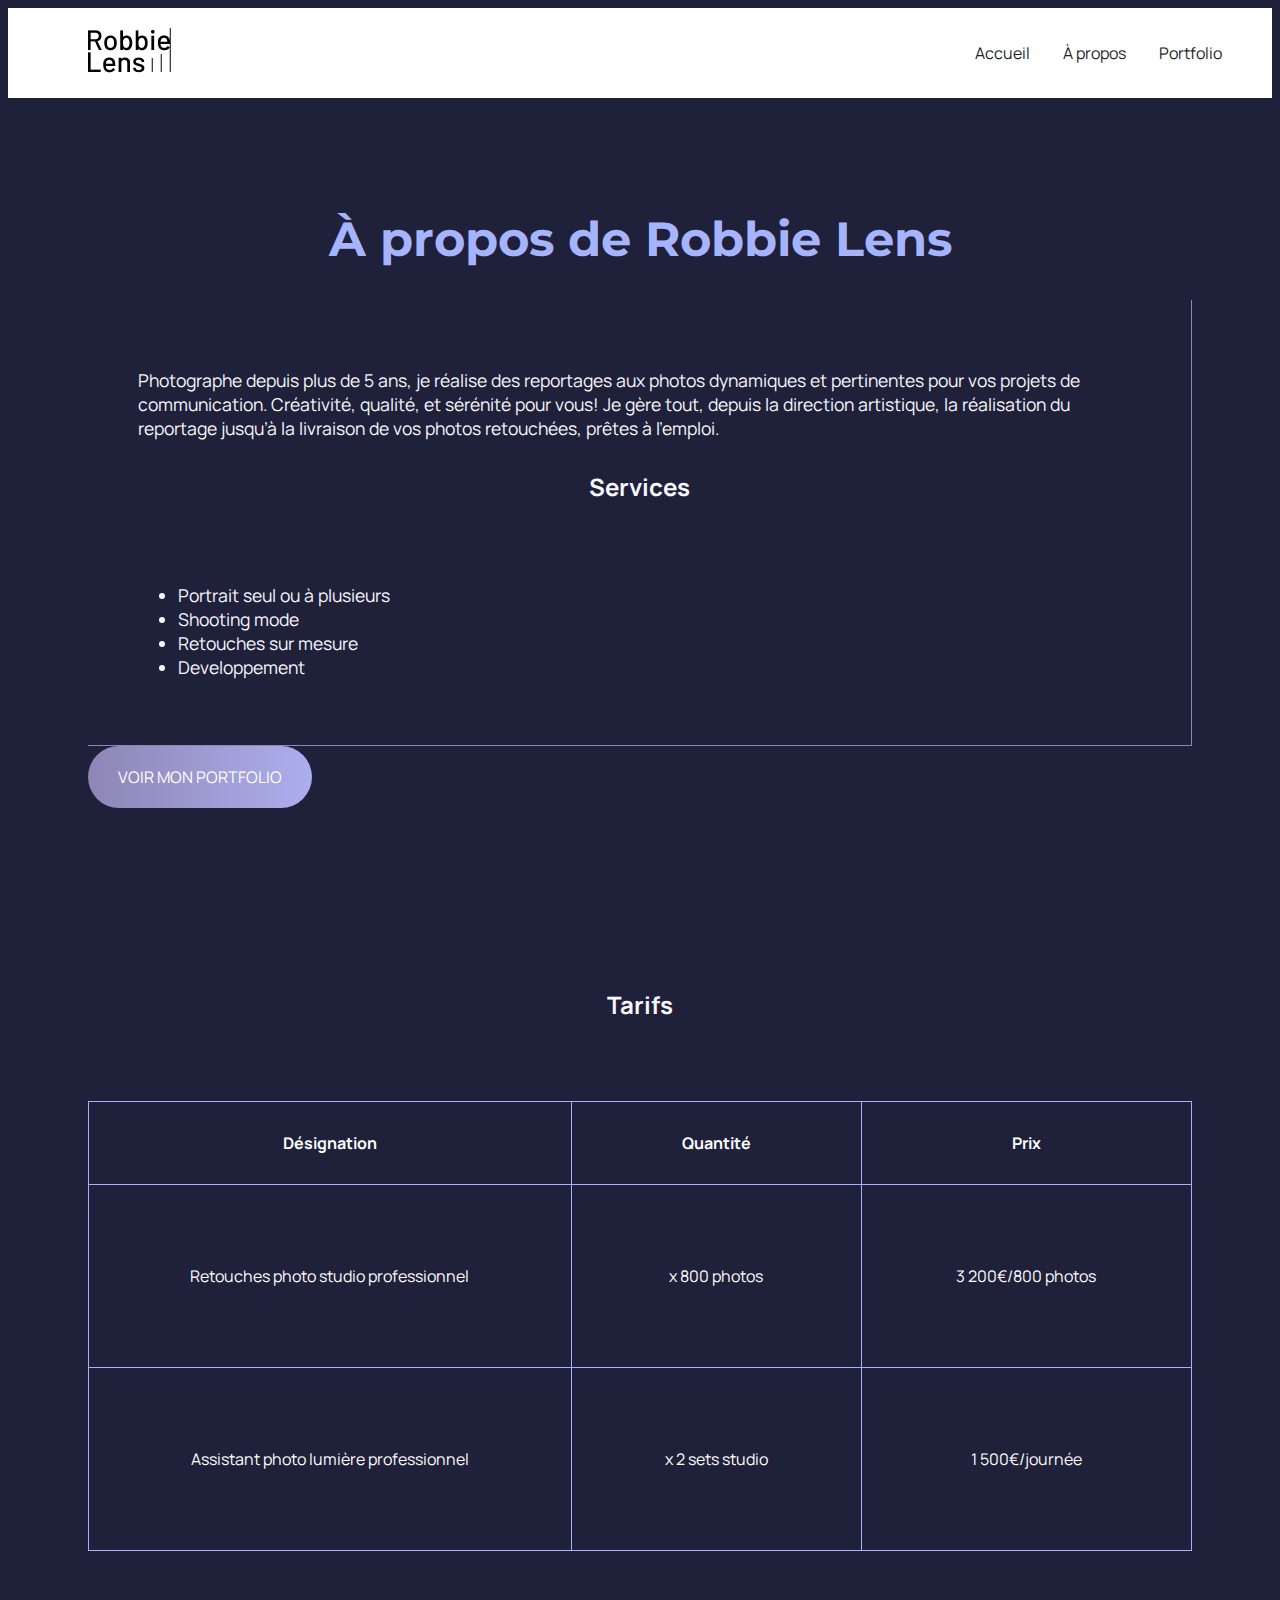
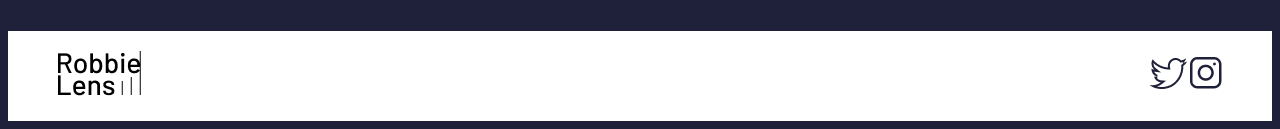
<file: dossier-demo/a-propos.html>
<!DOCTYPE html>
<html lang="fr">

<head>
    <meta charset="utf-8">
    <title>À propos - Robbie Lens Photographie</title>
    <link href="../style/style.css" rel="stylesheet" >
    <link href="../style/a-propos.css" rel="stylesheet" >
    <link rel="preconnect" href="https://fonts.googleapis.com">
    <link rel="preconnect" href="https://fonts.gstatic.com" crossorigin>
    <link href="https://fonts.googleapis.com/css2?family=Manrope:wght@200..800&family=Montserrat:ital,wght@0,100..900;1,100..900&display=swap" rel="stylesheet">
</head>
 
<body>
    <header>
        <nav>
        <a href="../index.html" class="linkone">
            <img src="../images/logo.png" alt="Logo Robbie Lens">
        </a>
        <div>
        <a href="../index.html">Accueil</a>
        <a href="../dossier-demo/a-propos.html">À propos</a>
        <a href="../portfolio.html">Portfolio</a>
    </div>
    </nav>
    </header>
    
     <main class="main-a-propos">
        <section>
            <h1>À propos de Robbie Lens</h1>
                <div class="nota">
                    <p>
                    Photographe depuis plus de 5 ans, je réalise des reportages aux photos dynamiques et pertinentes pour vos
                    projets de communication. Créativité, qualité, et sérénité pour vous! Je gère tout, depuis la direction
                    artistique, la réalisation du reportage jusqu’à la livraison de vos photos retouchées, prêtes à l’emploi.
                    </p>
            <h2>Services</h2>
                <ul>
                    <li>Portrait seul ou à plusieurs</li>
                    <li>Shooting mode</li>
                    <li>Retouches sur mesure</li>
                    <li>Developpement</li>
                </ul> 
                </div>
       
                <div>
                    <a href=""class="cta">VOIR MON PORTFOLIO</a>
                </div>
        </section>
        
        <section class="section-tarifs">
            <h2>Tarifs</h2>
            <table>
                <thead>
                    <tr>
                        <th>Désignation</th>
                        <th>Quantité</th>
                        <th>Prix</th>
                    </tr>
                </thead>
                <tbody>
                    <tr>
                        <td>Retouches photo studio professionnel</td>
                        <td>x 800 photos</td>
                        <td>3 200€/800 photos</td>
                    </tr>
                    <tr>
                        <td>Assistant photo lumière professionnel</td>
                        <td>x 2 sets studio</td>
                        <td>1 500€/journée</td>
                    </tr>
                </tbody>
            </table>
            </h2>
        </section>
    </main>
    
    <footer>
        <a href="../index.html" class="linkone">
            <img src="../images/logo.png" alt="Logo Robbie Lens" >
             </a>
    <div>
        <a target="_blank" href="https://twitter.com/" class="linkone">
            <img src="../images/twitter.png" alt="Logo Twitter" />
        </a>
        <a target="_blank" href="https://www.instagram.com/" class="linkone">
            <img src="../images/instagram.png" alt="Logo Instagram" />
        </a>
    </div>
    </footer>
    
</body>

</html>
</file>
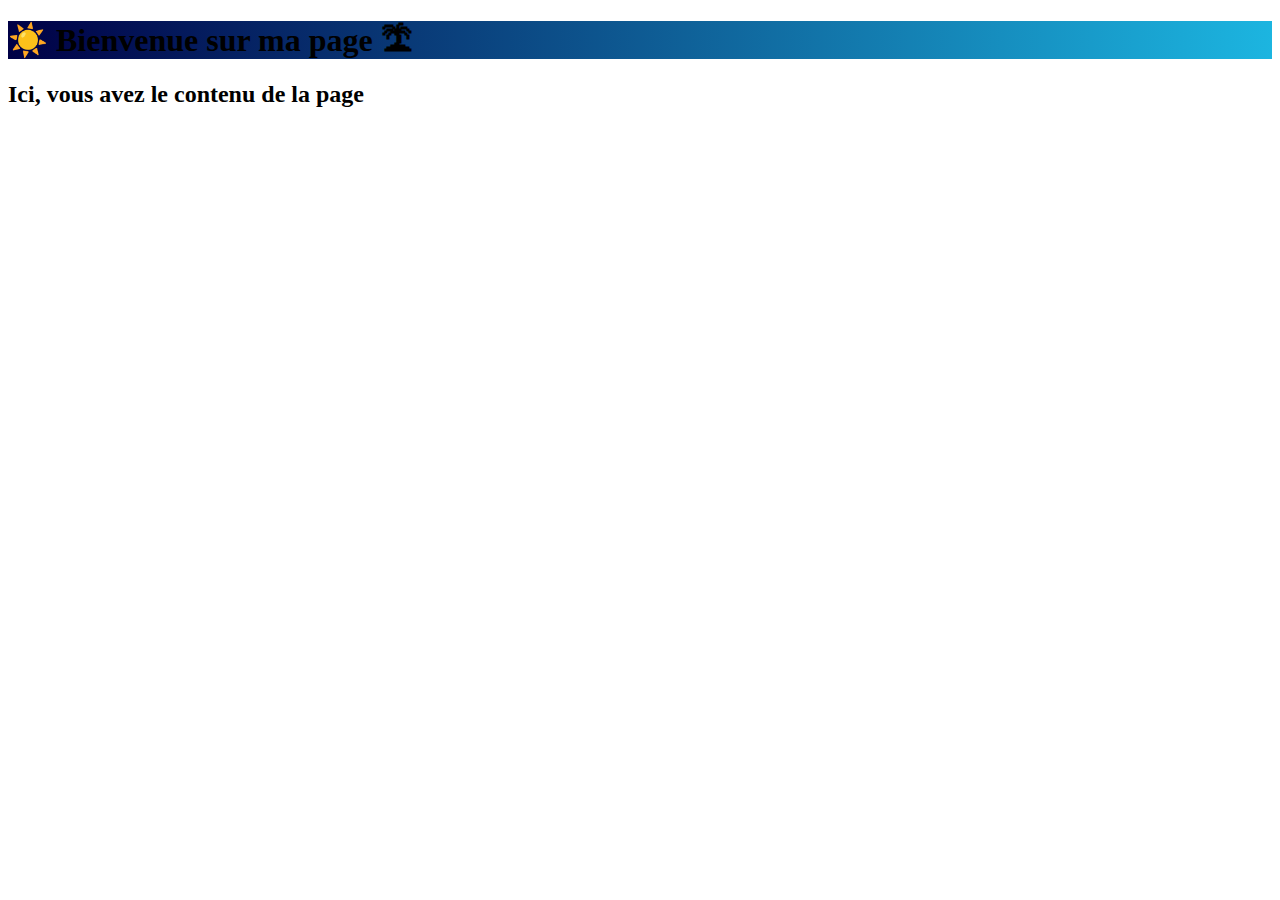
<file: EXOS/test.html>
<!DOCTYPE html>
<html lang="fr">

<head>
    <meta charset="utf-8">
    <title>TEST</title>
    <link href="test.css" rel="stylesheet">
</head>

<body>
    <div class="banner">
        <h1>☀️ Bienvenue sur ma page 🏝</h1>
    </div>
    <h2>Ici, vous avez le contenu de la page</h2> 
</body>

</html>
</file>
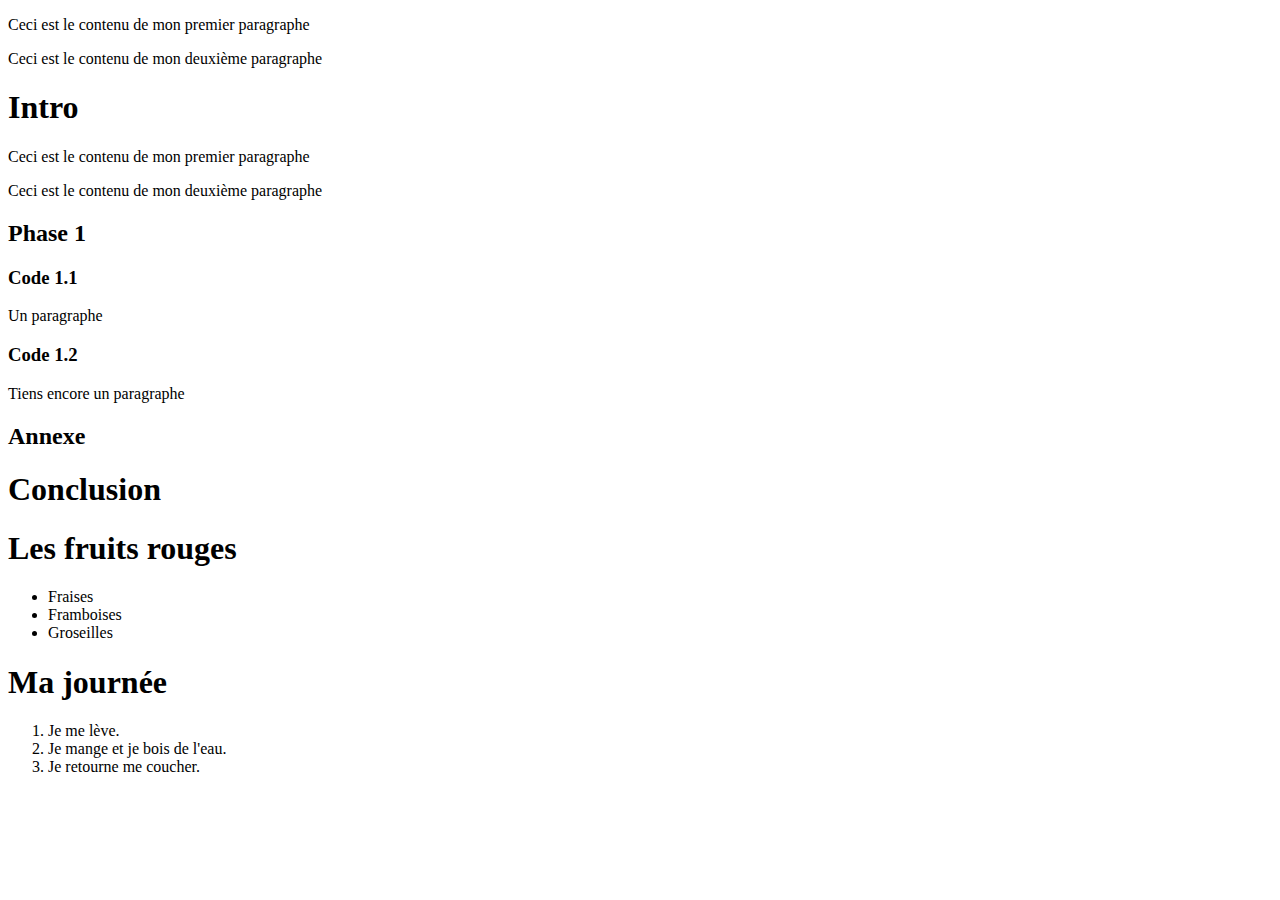
<file: Notes/file2.html>
<!DOCTYPE html>
<html lang="fr">
    <head>
        <meta charset="utf-8">
        <title>Ma page</title>
    </head>
    <body>
        <p>Ceci est le contenu de mon premier paragraphe</p>
        <!-- br/ permet de sauter une ligne ; h1 à h6 permet de hierarchiser les titres affichés sur la page contrairement au title  -->
        <p>Ceci est le contenu de mon deuxième paragraphe</p>
        <h1>Intro</h1>
        <p>Ceci est le contenu de mon premier paragraphe</p>
        <p>Ceci est le contenu de mon deuxième paragraphe</p>
        <h2>Phase 1</h2>
        <h3>Code 1.1</h3>
        <p>Un paragraphe</p>
        <h3>Code 1.2</h3>
        <p>Tiens encore un paragraphe</p>
        <h2>Annexe</h2>
        <h1>Conclusion</h1>

        <h1>Les fruits rouges</h1>
        <!-- Les balises de liste se définissent par li en ajoutant ul (sans ordre) ou ol (avec ordre) -->
        <ul>
                <li>Fraises</li>
                <li>Framboises</li>
                <li>Groseilles</li>
        </ul>

        <h1>Ma journée</h1>
        <ol>
                 <li>Je me lève.</li>
                 <li>Je mange et je bois de l'eau.</li>
                <li>Je retourne me coucher.</li>
                </ol>
                <!-- Autre commentaire: mark surligne / em italique / strong gras -->

<!-- Le HTML comporte de nombreuses balises qui nous permettent d'organiser le texte de notre page. 
    Ces balises donnent des indications comme “Ceci est un paragraphe”, “Ceci est un titre”, etc.

    Les paragraphes sont définis par la balise  <p> </p>  , et les sauts de ligne par la balise orpheline   <br>.

    Il existe six niveaux de titre, de  <h1> </h1>  à  <h6> </h6>, à utiliser selon l'importance du titre.

    On peut mettre en valeur certains mots avec les balises  <strong>,  <em>  et  <mark>.

    Pour créer des listes, on doit utiliser la balise  <ul>  (liste à puces, non ordonnée) ou  <ol>  (liste ordonnée). 
    À l'intérieur, on insère les éléments avec une balise  <li>  pour chaque item. -->
    </body>
</html>
</file>
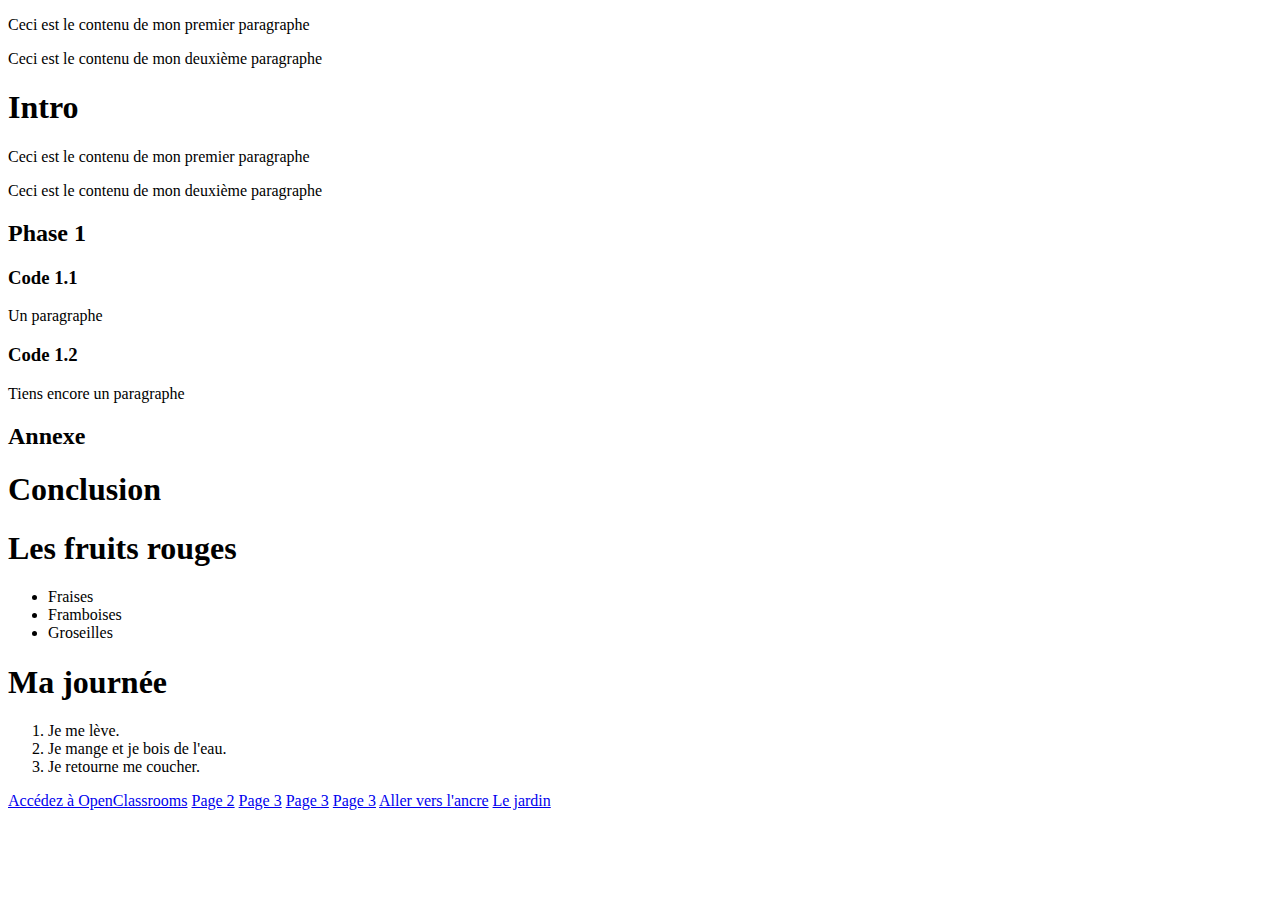
<file: Notes/file3.html>
<!DOCTYPE html>
<html lang="fr">
    <head>
        <meta charset="utf-8">
        <title>Ma page</title>
    </head>
    <body>
        <p>Ceci est le contenu de mon premier paragraphe</p>
        <!-- br/ permet de sauter une ligne ; h1 à h6 permet de hierarchiser les titres affichés sur la page contrairement au title  -->
        <p>Ceci est le contenu de mon deuxième paragraphe</p>
        <h1>Intro</h1>
        <p>Ceci est le contenu de mon premier paragraphe</p>
        <p>Ceci est le contenu de mon deuxième paragraphe</p>
        <h2>Phase 1</h2>
        <h3>Code 1.1</h3>
        <p>Un paragraphe</p>
        <h3>Code 1.2</h3>
        <p>Tiens encore un paragraphe</p>
        <h2>Annexe</h2>
        <h1>Conclusion</h1>

        <h1>Les fruits rouges</h1>
        <!-- Les balises de liste se définissent par li en ajoutant ul (sans ordre) ou ol (avec ordre) -->
        <ul>
                <li>Fraises</li>
                <li>Framboises</li>
                <li>Groseilles</li>
        </ul>

        <h1>Ma journée</h1>
        <ol>
                 <li>Je me lève.</li>
                 <li>Je mange et je bois de l'eau.</li>
                <li>Je retourne me coucher.</li>
                </ol>
        <a href="https://openclassrooms.com/fr/">Accédez à OpenClassrooms</a>
        <!-- lien hypertext d'un site web -->

        <a href="page2.html">Page 2</a>
        <!-- dans un meme dossier -->

        <a href="contenu/page3.html">Page 3</a>   <a href="contenu/autredossier/page3.html">Page 3</a>
        <!-- dans un dossier différent, ici le dossier est nommé contenu et deuxième exemple si plusieurs dossiers -->

        <a href="../page3.html">Page 3</a>
        <!-- ici "../" permet de remonter dans l'arborescence des fichiers -->

        <!-- target="_blank" si l'on souhaite ouvrir une nouvelle page lors du clique -->


        <a href="#mon_ancre">Aller vers l'ancre</a>
        <!-- crea d'ancre sur la meme page / NB ancre = id est l'attribu donné à un nom unique-->

        <a href="index.html#jardin">Le jardin</a>
        <!-- crea d'ancre sur une autre page -->

        <body/>
</file>
<file: style/style.css>
body {
 /* Ici on utilise le sélecteur body pour appliquer une police et une taille par défaut pour les éléments */
  font-family: 'Manrope', sans-serif;
  font-size: 1em;
  background-color: #1F2039;
}

a {
  color: #242424;
  text-decoration: none;
}


h1 {
  font-family: "Montserrat", sans-serif;
  font-size: 3em;
  color: #A5B4FC;
}

h2 {
  color: #F9F8FF;
}

p, li {
  font-size: 1.1em;
  color: #F9F8FF;
}
      
em {
  color: #A5B4FC;
  font-style: normal;
}


header,
footer {
  background-color: white;
  padding: 20px 50px;
}
         
/* mettre dans div ou entete pied-de-page pour le fond ?? 
Préciser entete et pieddepage car pour tout autre changement il sera appliquer au div également*/

.cta {
  color: white;
  background: linear-gradient(90deg, #8E86B5, #ACAEED);
  border-radius: 50px;
  padding: 20px 30px;
  display: inline-block;
}

.nota {
  border-right: 1px solid #8e86b5;
  border-bottom: 1px solid #8e86b5;
  padding: 50px;
}

a:hover {
  text-decoration: underline;   
}

.cta:hover {
  text-decoration: none;
  background: linear-gradient(90deg, #696484, #8788BA)
}

.linkone:hover {
  opacity: 0.5;
}

section {
  padding: 80px;
}

.nota h2 {
  margin-top: 30px;
}

.nota ul {
  margin-top: 30px;
}
/* Ajouter ".nota" avant h2 et ul plus judicieux */

footer,
nav {
  display: flex;
  flex-direction: row;
  align-items: center;
  justify-content: space-between;
}

nav a {
    margin-left: 30px;
   }

         
@media screen and (max-width: 996px) {
  header nav {
    flex-direction: column;
    align-items: center;
    justify-content: center;
  }

  header nav img {
    margin-bottom: 20px;
  }

  header,
  footer {
    padding: 20px 20px;
  }

  h1 {
    font-size: 2em;
  }

  section {
    padding: 50px 20px 50px 20px;
  }

  nav a {
    margin-left: 10px;
    margin-right: 10px;
  }
}
</file>
<file: style/a-propos.css>
.carre-contenu {
  border-right: 1px solid #8e86b5;
  border-bottom: 1px solid #8e86b5;
  padding: 50px;
  width: 50%;
  margin: auto;
  margin-bottom: 80px;
}

.carre-contenu h2 {
  margin-top: 30px;
}

.carre-contenu ul {
  margin-top: 30px;
}

.carre-contenu + div {
  text-align: center;
}

.a-propos-main {
  margin: auto;
}

table {
  color: white;
  text-align: center;
  width: 100%;
  border-collapse: collapse;
  border: solid #f3d7ad 1px;
  border-spacing: 0;
}

td,
th {
  padding: 30px;
  border: 1px solid #a5b4fc;
  margin: auto;
}

td {
  padding: 80px;
}

.section-tarifs {
  text-align: center;
}

h2 {
  margin-bottom: 80px;
}

h1,
h2 {
  text-align: center;
}

@media screen and (max-width: 996px) {
  .section-tarifs {
    display: none;
  }
}
</file>
<file: EXOS/test.css>
.banner {
    background: linear-gradient(to right,#000046, #1CB5E0);
}
</file>
